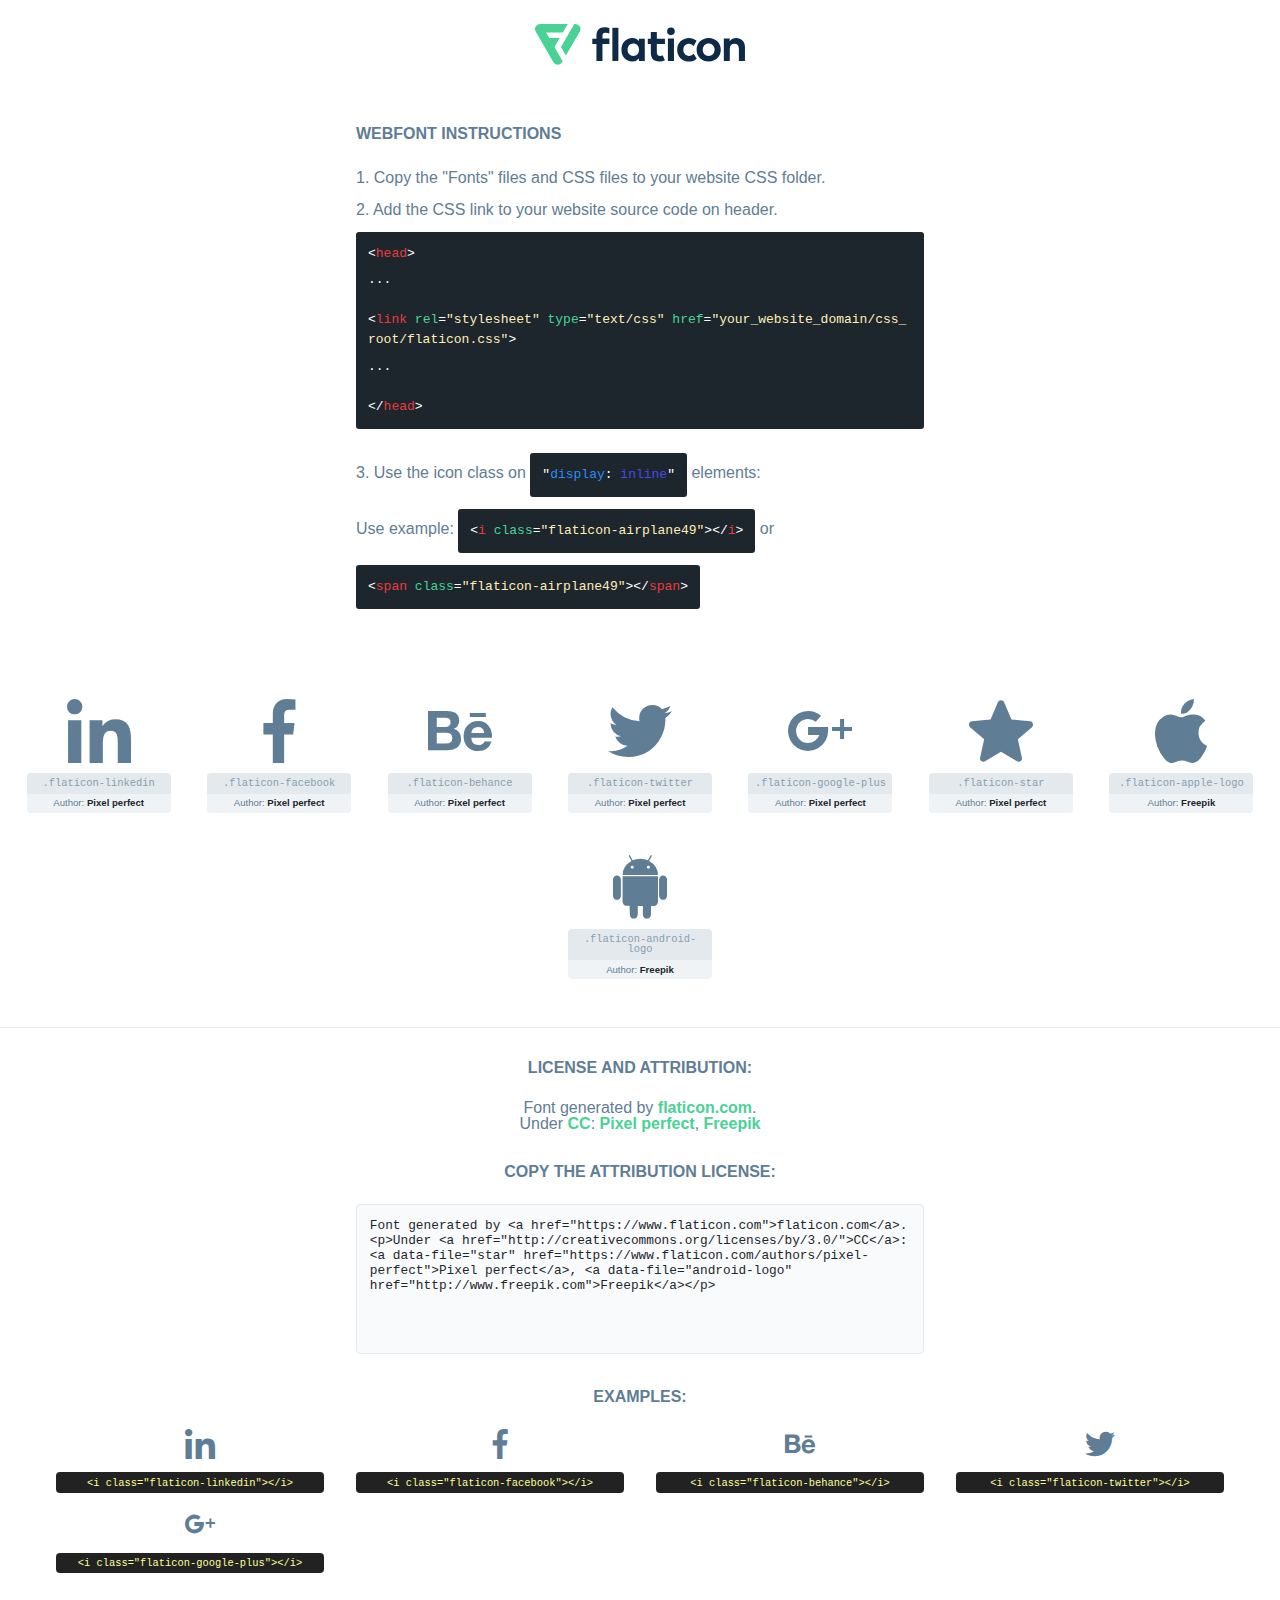
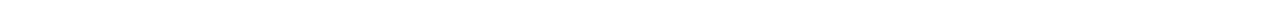
<file: font/flaticon.html>
<!DOCTYPE html>
<html lang="en">
<head>
    <title>Flaticon Webfont</title>
    <link rel="stylesheet" type="text/css" href="flaticon.css"/>
    <meta charset="UTF-8">
    <style>
        html, body, div, span, applet, object, iframe,
        h1, h2, h3, h4, h5, h6, p, blockquote, pre,
        a, abbr, acronym, address, big, cite, code,
        del, dfn, em, img, ins, kbd, q, s, samp,
        small, strike, strong, sub, sup, tt, var,
        b, u, i, center,
        dl, dt, dd, ol, ul, li,
        fieldset, form, label, legend,
        table, caption, tbody, tfoot, thead, tr, th, td,
        article, aside, canvas, details, embed,
        figure, figcaption, footer, header, hgroup,
        menu, nav, output, ruby, section, summary,
        time, mark, audio, video {
            margin: 0;
            padding: 0;
            border: 0;
            font-size: 100%;
            font: inherit;
            vertical-align: baseline;
        }

        /* HTML5 display-role reset for older browsers */
        article, aside, details, figcaption, figure,
        footer, header, hgroup, menu, nav, section {
            display: block;
        }

        body {
            line-height: 1;
        }

        ol, ul {
            list-style: none;
        }

        blockquote, q {
            quotes: none;
        }

        blockquote:before, blockquote:after,
        q:before, q:after {
            content: '';
            content: none;
        }

        table {
            border-collapse: collapse;
            border-spacing: 0;
        }

        body {
            font-family: Helvetica, Arial, sans-serif;
            font-size: 16px;
            color: #5f7d95;
        }

        a {
            color: #4AD295;
            font-weight: bold;
            text-decoration: none;
        }

        * {
            -moz-box-sizing: border-box;
            -webkit-box-sizing: border-box;
            box-sizing: border-box;
            margin: 0;
            padding: 0;
        }

        [class^="flaticon-"]:before, [class*=" flaticon-"]:before, [class^="flaticon-"]:after, [class*=" flaticon-"]:after {
            font-family: Flaticon;
            font-size: 30px;
            font-style: normal;
            margin-left: 20px;
            color: #333;
        }

        .wrapper {
            max-width: 600px;
            margin: auto;
            padding: 0 1em;
        }

        .title {
            margin-bottom: 24px;
            text-transform: uppercase;
            font-weight: bold;
        }

        header {
            text-align: center;
            padding: 24px;
        }

        header .logo {
            width: 210px;
            height: auto;
            border: none;
            display: inline-block;
        }

        header strong {
            font-size: 28px;
            font-weight: 500;
            vertical-align: middle;
        }

        .demo {
            margin: 2em auto;
            line-height: 1.25em;
        }

        .demo ul li {
            margin-bottom: 12px;
        }

        .demo ul li code {
            background-color: #1D262D;
            border-radius: 3px;
            padding: 12px;
            display: inline-block;
            color: #fff;
            font-family: Consolas, Monaco, Lucida Console, Liberation Mono, DejaVu Sans Mono, Bitstream Vera Sans Mono, Courier New, monospace;
            font-weight: lighter;
            margin-top: 12px;
            font-size: 13px;
            word-break: break-all;
        }

        .demo ul li code .red {
            color: #EC3A3B;
        }

        .demo ul li code .green {
            color: #4AD295;
        }

        .demo ul li code .yellow {
            color: #FFEEB6;
        }

        .demo ul li code .blue {
            color: #2C8CF4;
        }

        .demo ul li code .purple {
            color: #4949E7;
        }

        .demo ul li code .dots {
            margin-top: 0.5em;
            display: block;
        }

        #glyphs {
            border-bottom: 1px solid #E3E9ED;
            padding: 2em 0;
            text-align: center;
        }

        .glyph {
            display: inline-block;
            width: 9em;
            margin: 1em;
            text-align: center;
            vertical-align: top;
            background: #FFF;
        }

        .glyph .flaticon {
            padding: 10px;
            display: block;
            font-family: "Flaticon";
            font-size: 64px;
            line-height: 1;
        }

        .glyph .flaticon:before {
            font-size: 64px;
            color: #5f7d95;
            margin-left: 0;
        }

        .class-name {
            font-size: 0.65em;
            background-color: #E3E9ED;
            color: #869FB2;
            border-radius: 4px 4px 0 0;
            padding: 0.5em;
            font-family: Consolas, Monaco, Lucida Console, Liberation Mono, DejaVu Sans Mono, Bitstream Vera Sans Mono, Courier New, monospace;
        }

        .author-name {
            font-size: 0.6em;
            background-color: #EFF3F6;
            border-top: 0;
            border-radius: 0 0 4px 4px;
            padding: 0.5em;
        }

        .author-name a {
            color: #1D262D;
        }

        .class-name:last-child {
            font-size: 10px;
            color: #888;
        }

        .class-name:last-child a {
            font-size: 10px;
            color: #555;
        }

        .glyph > input {
            display: block;
            width: 100px;
            margin: 5px auto;
            text-align: center;
            font-size: 12px;
            cursor: text;
        }

        .glyph > input.icon-input {
            font-family: "Flaticon";
            font-size: 16px;
            margin-bottom: 10px;
        }

        .attribution .title {
            margin-top: 2em;
        }

        .attribution textarea {
            background-color: #F8FAFB;
            color: #1D262D;
            padding: 1em;
            border: none;
            box-shadow: none;
            border: 1px solid #E3E9ED;
            border-radius: 4px;
            resize: none;
            width: 100%;
            height: 150px;
            font-size: 0.8em;
            font-family: Consolas, Monaco, Lucida Console, Liberation Mono, DejaVu Sans Mono, Bitstream Vera Sans Mono, Courier New, monospace;
            -webkit-appearance: none;
        }

        .attribution textarea:hover {
            border-color: #CFD9E0;
        }

        .attribution textarea:focus {
            border-color: #4AD295;
        }

        .iconsuse {
            margin: 2em auto;
            text-align: center;
            max-width: 1200px;
        }

        .iconsuse:after {
            content: '';
            display: table;
            clear: both;
        }

        .iconsuse .image {
            float: left;
            width: 25%;
            padding: 0 1em;
        }

        .iconsuse .image p {
            margin-bottom: 1em;
        }

        .iconsuse .image span {
            display: block;
            font-size: 0.65em;
            background-color: #222;
            color: #fff;
            border-radius: 4px;
            padding: 0.5em;
            color: #FFFF99;
            margin-top: 1em;
            font-family: Consolas, Monaco, Lucida Console, Liberation Mono, DejaVu Sans Mono, Bitstream Vera Sans Mono, Courier New, monospace;
        }

        .flaticon:before {
            color: #5f7d95;
        }

        #footer {
            text-align: center;
            background-color: #1D262D;
            color: #869FB2;
            padding: 12px;
            font-size: 14px;
        }

        #footer a {
            font-weight: normal;
        }

        @media (max-width: 960px) {
            .iconsuse .image {
                width: 50%;
            }
        }

        .preview {
            width: 100px;
            display: inline-block;
            margin: 10px;
        }

        .preview .inner {
            display: inline-block;
            width: 100%;
            text-align: center;
            background: #f5f5f5;
            -webkit-border-radius: 3px 3px 0 0;
            -moz-border-radius: 3px 3px 0 0;
            border-radius: 3px 3px 0 0;
        }

        .preview .inner  {
            line-height: 85px;
            font-size: 40px;
            color: #333;
        }

        .label {
            display: inline-block;
            width: 100%;
            box-sizing: border-box;
            padding: 5px;
            font-size: 10px;
            font-family: Monaco, monospace;
            color: #666;
            white-space: nowrap;
            overflow: hidden;
            text-overflow: ellipsis;
            background: #ddd;
            -webkit-border-radius: 0 0 3px 3px;
            -moz-border-radius: 0 0 3px 3px;
            border-radius: 0 0 3px 3px;
            color: #666;
        }
    </style>
</head>
<body>
    <header>
        <a href="https://www.flaticon.com/" target="_blank" class="logo">
            <svg xmlns="http://www.w3.org/2000/svg" viewBox="0 0 394.3 76.5">
                <path d="M156.6,69.4H145.3V7.1h11.3Z" style="fill:#0e2a47"/>
                <path d="M206.2,69.4h-11V64.8a15.4,15.4,0,0,1-12.6,5.7c-11.6,0-20.3-9.5-20.3-22.1s8.8-22.1,20.3-22.1a15.4,15.4,0,0,1,12.6,5.8V27.5h11Zm-32.4-21c0,6.4,4.2,11.6,10.8,11.6s10.8-4.9,10.8-11.6-4.4-11.6-10.8-11.6S173.9,42,173.9,48.4Z"
                      style="fill:#0e2a47"/>
                <path d="M262.5,13.7a7.2,7.2,0,0,1-14.4,0,7.2,7.2,0,1,1,14.4,0ZM261,69.4H249.6v-42H261Z"
                      style="fill:#0e2a47"/>
                <path id="_Trazado_" data-name="&lt;Trazado&gt;"
                      d="M139.6,17.8a16.6,16.6,0,0,0-8-1.4c-3.2.4-4.9,2-4.9,5.9v5.1h13V37.5h-13v32H115.4v-32h-7.8v-10h7.8V22.2c0-9.9,5.2-16.3,15-16.3a23.4,23.4,0,0,1,9.3,1.8Z"
                      style="fill:#0e2a47"/>
                <path d="M235.1,60c-3.5,0-6.3-1.9-6.3-7.1V37.5H244v-10H228.8V15H217.5V27.5h-5.7v10h5.7V53.7c0,10.9,5.3,16.8,15.7,16.8A22.9,22.9,0,0,0,244,68l-4.3-9.1A12.3,12.3,0,0,1,235.1,60Z"
                      style="fill:#0e2a47"/>
                <path d="M348.9,48.4c0,12.6-9.7,22.1-22.7,22.1s-22.7-9.4-22.7-22.1,9.6-22.1,22.7-22.1S348.9,35.8,348.9,48.4Zm-33.9,0c0,6.8,4.8,11.6,11.1,11.6s11.2-4.8,11.2-11.6-4.8-11.6-11.2-11.6S315.1,41.6,315.1,48.4Z"
                      style="fill:#0e2a47"/>
                <path d="M394.3,42.7V69.4H382.9V46.3c0-6.1-3-9.4-8.2-9.4s-8.9,3.2-8.9,9.5v23H354.6v-42h11v4.9c3-4.5,7.6-6.1,12.3-6.1C387.5,26.3,394.3,33,394.3,42.7Z"
                      style="fill:#0e2a47"/>
                <path d="M298,55.7h0a12.4,12.4,0,0,1-8.2,4.2h-.9l-1.8-.2a10,10,0,0,1-7.4-5.6,13.2,13.2,0,0,1-1.2-5.8,13,13,0,0,1,1.3-5.9,10.1,10.1,0,0,1,7.5-5.5h2.4a11.7,11.7,0,0,1,8.3,4.2l5.5-9.6a19.9,19.9,0,0,0-8.1-4.3,23.4,23.4,0,0,0-6.1-.8,25.2,25.2,0,0,0-7.5,1.1,20.9,20.9,0,0,0-8,4.6,21.9,21.9,0,0,0-6.8,16.4,21.9,21.9,0,0,0,6.7,16.3,20.9,20.9,0,0,0,8,4.6,25.2,25.2,0,0,0,7.7,1.2,23.6,23.6,0,0,0,6.2-.8,20,20,0,0,0,8.1-4.4Z"
                      style="fill:#0e2a47"/>
                <path d="M46.3,26.5H26.9L20.8,16H52.4L61.6,0H9.4A9.3,9.3,0,0,0,1.3,4.7a9.3,9.3,0,0,0,0,9.4L34.6,71.8a9.4,9.4,0,0,0,16.2,0l1.1-1.9L36.6,43.3Z"
                      style="fill:#4ad295"/>
                <path d="M84.2,4.7A9.3,9.3,0,0,0,76.1,0H73.8l-25,43.3,9.2,16L84.2,14A9.3,9.3,0,0,0,84.2,4.7Z"
                      style="fill:#4ad295"/>
            </svg>
        </a>
    </header>
    <section class="demo wrapper">

        <p class="title">Webfont Instructions</p>

        <ul>
            <li>
                <span class="num">1. </span>Copy the "Fonts" files and CSS files to your website CSS folder.
            </li>
            <li>
                <span class="num">2. </span>Add the CSS link to your website source code on header.
                <code class="big">
                    &lt;<span class="red">head</span>&gt;
                    <br/><span class="dots">...</span>
                    <br/>&lt;<span class="red">link</span> <span class="green">rel</span>=<span
                        class="yellow">"stylesheet"</span> <span class="green">type</span>=<span
                        class="yellow">"text/css"</span> <span class="green">href</span>=<span class="yellow">"your_website_domain/css_root/flaticon.css"</span>&gt;
                    <br/><span class="dots">...</span>
                    <br/>&lt;/<span class="red">head</span>&gt;
                </code>
            </li>

            <li>
                <p>
                    <span class="num">3. </span>Use the icon class on <code>"<span class="blue">display</span>:<span
                        class="purple"> inline</span>"</code> elements:
                    <br/>
                    Use example: <code>&lt;<span class="red">i</span> <span class="green">class</span>=<span class="yellow">&quot;flaticon-airplane49&quot;</span>&gt;&lt;/<span
                        class="red">i</span>&gt;</code> or <code>&lt;<span class="red">span</span> <span
                        class="green">class</span>=<span class="yellow">&quot;flaticon-airplane49&quot;</span>&gt;&lt;/<span
                        class="red">span</span>&gt;</code>
            </li>
        </ul>

    </section>
    <section id="glyphs">
            <div class="glyph">
                <i class="flaticon flaticon-linkedin"></i>
                <div class="class-name">.flaticon-linkedin</div>
                <div class="author-name">Author: <a data-file="linkedin" href="https://www.flaticon.com/authors/pixel-perfect">Pixel perfect</a> </div>
            </div>

            <div class="glyph">
                <i class="flaticon flaticon-facebook"></i>
                <div class="class-name">.flaticon-facebook</div>
                <div class="author-name">Author: <a data-file="facebook" href="https://www.flaticon.com/authors/pixel-perfect">Pixel perfect</a> </div>
            </div>

            <div class="glyph">
                <i class="flaticon flaticon-behance"></i>
                <div class="class-name">.flaticon-behance</div>
                <div class="author-name">Author: <a data-file="behance" href="https://www.flaticon.com/authors/pixel-perfect">Pixel perfect</a> </div>
            </div>

            <div class="glyph">
                <i class="flaticon flaticon-twitter"></i>
                <div class="class-name">.flaticon-twitter</div>
                <div class="author-name">Author: <a data-file="twitter" href="https://www.flaticon.com/authors/pixel-perfect">Pixel perfect</a> </div>
            </div>

            <div class="glyph">
                <i class="flaticon flaticon-google-plus"></i>
                <div class="class-name">.flaticon-google-plus</div>
                <div class="author-name">Author: <a data-file="google-plus" href="https://www.flaticon.com/authors/pixel-perfect">Pixel perfect</a> </div>
            </div>

            <div class="glyph">
                <i class="flaticon flaticon-star"></i>
                <div class="class-name">.flaticon-star</div>
                <div class="author-name">Author: <a data-file="star" href="https://www.flaticon.com/authors/pixel-perfect">Pixel perfect</a> </div>
            </div>

            <div class="glyph">
                <i class="flaticon flaticon-apple-logo"></i>
                <div class="class-name">.flaticon-apple-logo</div>
                <div class="author-name">Author: <a data-file="apple-logo" href="http://www.freepik.com">Freepik</a> </div>
            </div>

            <div class="glyph">
                <i class="flaticon flaticon-android-logo"></i>
                <div class="class-name">.flaticon-android-logo</div>
                <div class="author-name">Author: <a data-file="android-logo" href="http://www.freepik.com">Freepik</a> </div>
            </div>

    </section>

    <section class="attribution wrapper"   style="text-align:center;">

        <div class="title">License and attribution:</div><div class="attrDiv">Font generated by <a href="https://www.flaticon.com">flaticon.com</a>. <div><p>Under <a href="http://creativecommons.org/licenses/by/3.0/">CC</a>: <a data-file="star" href="https://www.flaticon.com/authors/pixel-perfect">Pixel perfect</a>, <a data-file="android-logo" href="http://www.freepik.com">Freepik</a></p>  </div>
        </div>
        <div class="title">Copy the Attribution License:</div>

        <textarea onclick="this.focus();this.select();">Font generated by &lt;a href=&quot;https://www.flaticon.com&quot;&gt;flaticon.com&lt;/a&gt;. <p>Under <a href="http://creativecommons.org/licenses/by/3.0/">CC</a>: <a data-file="star" href="https://www.flaticon.com/authors/pixel-perfect">Pixel perfect</a>, <a data-file="android-logo" href="http://www.freepik.com">Freepik</a></p> 
        </textarea>

    </section>

    <section class="iconsuse">

        <div class="title">Examples:</div>
            <div class="image">
                <p>
                    <i class="flaticon flaticon-linkedin"></i>
                    <span>&lt;i class=&quot;flaticon-linkedin&quot;&gt;&lt;/i&gt;</span>
                </p>
            </div>
            <div class="image">
                <p>
                    <i class="flaticon flaticon-facebook"></i>
                    <span>&lt;i class=&quot;flaticon-facebook&quot;&gt;&lt;/i&gt;</span>
                </p>
            </div>
            <div class="image">
                <p>
                    <i class="flaticon flaticon-behance"></i>
                    <span>&lt;i class=&quot;flaticon-behance&quot;&gt;&lt;/i&gt;</span>
                </p>
            </div>
            <div class="image">
                <p>
                    <i class="flaticon flaticon-twitter"></i>
                    <span>&lt;i class=&quot;flaticon-twitter&quot;&gt;&lt;/i&gt;</span>
                </p>
            </div>
            <div class="image">
                <p>
                    <i class="flaticon flaticon-google-plus"></i>
                    <span>&lt;i class=&quot;flaticon-google-plus&quot;&gt;&lt;/i&gt;</span>
                </p>
            </div>
            <div class="image">
                <p>
</file>
<file: font/flaticon.css>
@font-face {
    font-family: "flaticon";
    src: url("./flaticon.ttf?07b258b6d7e3f264000a0af4415e0eac") format("truetype"),
url("./flaticon.woff?07b258b6d7e3f264000a0af4415e0eac") format("woff"),
url("./flaticon.woff2?07b258b6d7e3f264000a0af4415e0eac") format("woff2"),
url("./flaticon.eot?07b258b6d7e3f264000a0af4415e0eac#iefix") format("embedded-opentype"),
url("./flaticon.svg?07b258b6d7e3f264000a0af4415e0eac#flaticon") format("svg");
}

i[class^="flaticon-"]:before, i[class*=" flaticon-"]:before {
    font-family: flaticon !important;
    font-style: normal;
    font-weight: normal !important;
    font-variant: normal;
    text-transform: none;
    line-height: 1;
    -webkit-font-smoothing: antialiased;
    -moz-osx-font-smoothing: grayscale;
}

.flaticon-linkedin:before {
    content: "\f101";
}
.flaticon-facebook:before {
    content: "\f102";
}
.flaticon-behance:before {
    content: "\f103";
}
.flaticon-twitter:before {
    content: "\f104";
}
.flaticon-google-plus:before {
    content: "\f105";
}
.flaticon-star:before {
    content: "\f106";
}
.flaticon-apple-logo:before {
    content: "\f107";
}
.flaticon-android-logo:before {
    content: "\f108";
}
</file>
